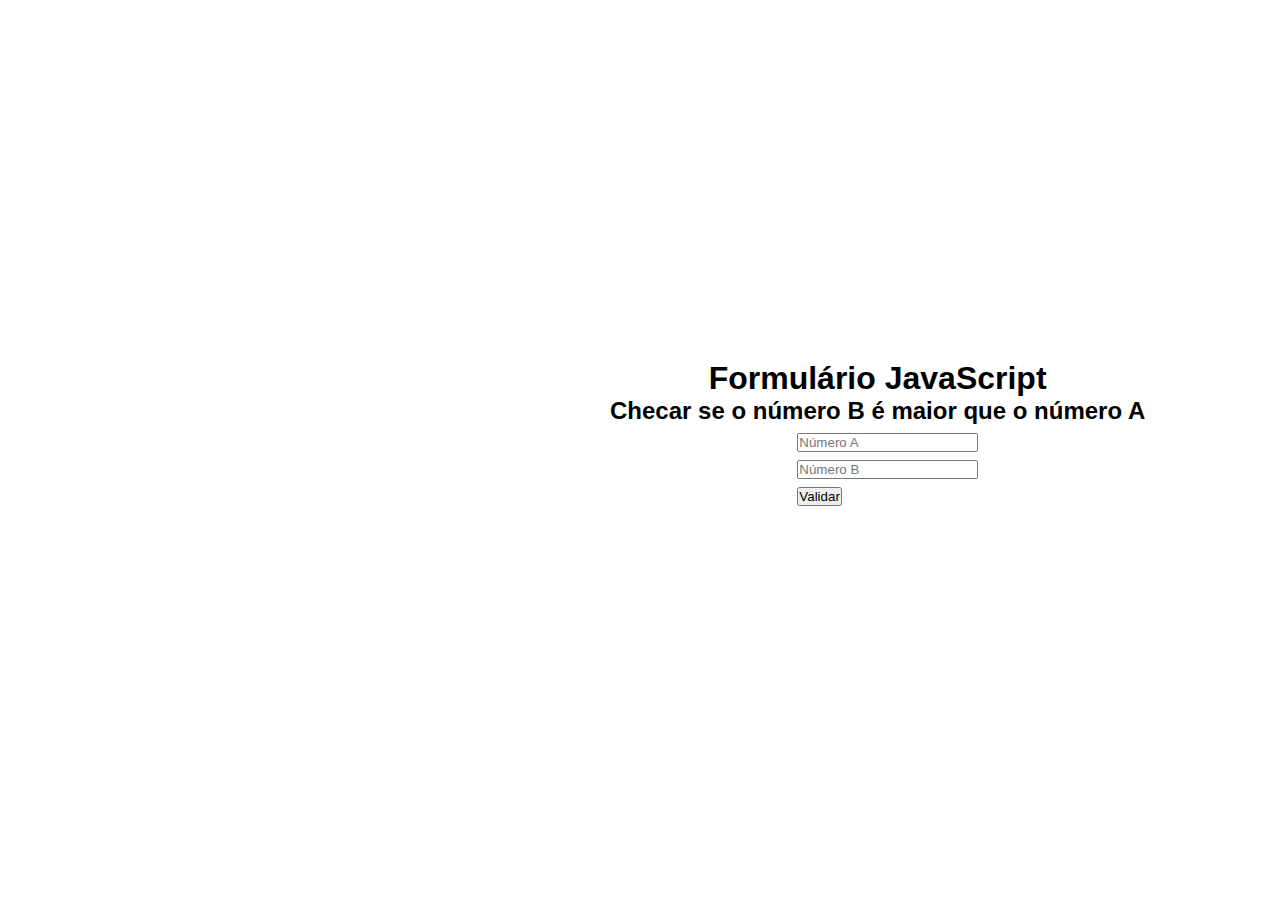
<file: index.html>
<!DOCTYPE html>
<html lang="pt-br">
<head>
    <meta charset="UTF-8">
    <meta name="viewport" content="width=device-width, initial-scale=1.0">
    <title>Formulario JS</title>
    <link rel="stylesheet" href="./main.css">
</head>
<body>
    <div class="container">
        <div class="item">
            <h1>Formulário JavaScript</h1>
            <h2>Checar se o número B é maior que o número A</h2>
            <form id="form-number">
                <input type="number"  id="numA" required placeholder="Número A">
                <input type="number" id="numB" placeholder="Número B">
                <button type="submit">Validar</button>
            </form>
        </div>
    </div>
    <script src="./main.js">
    </script>
</body>
</html>
</file>
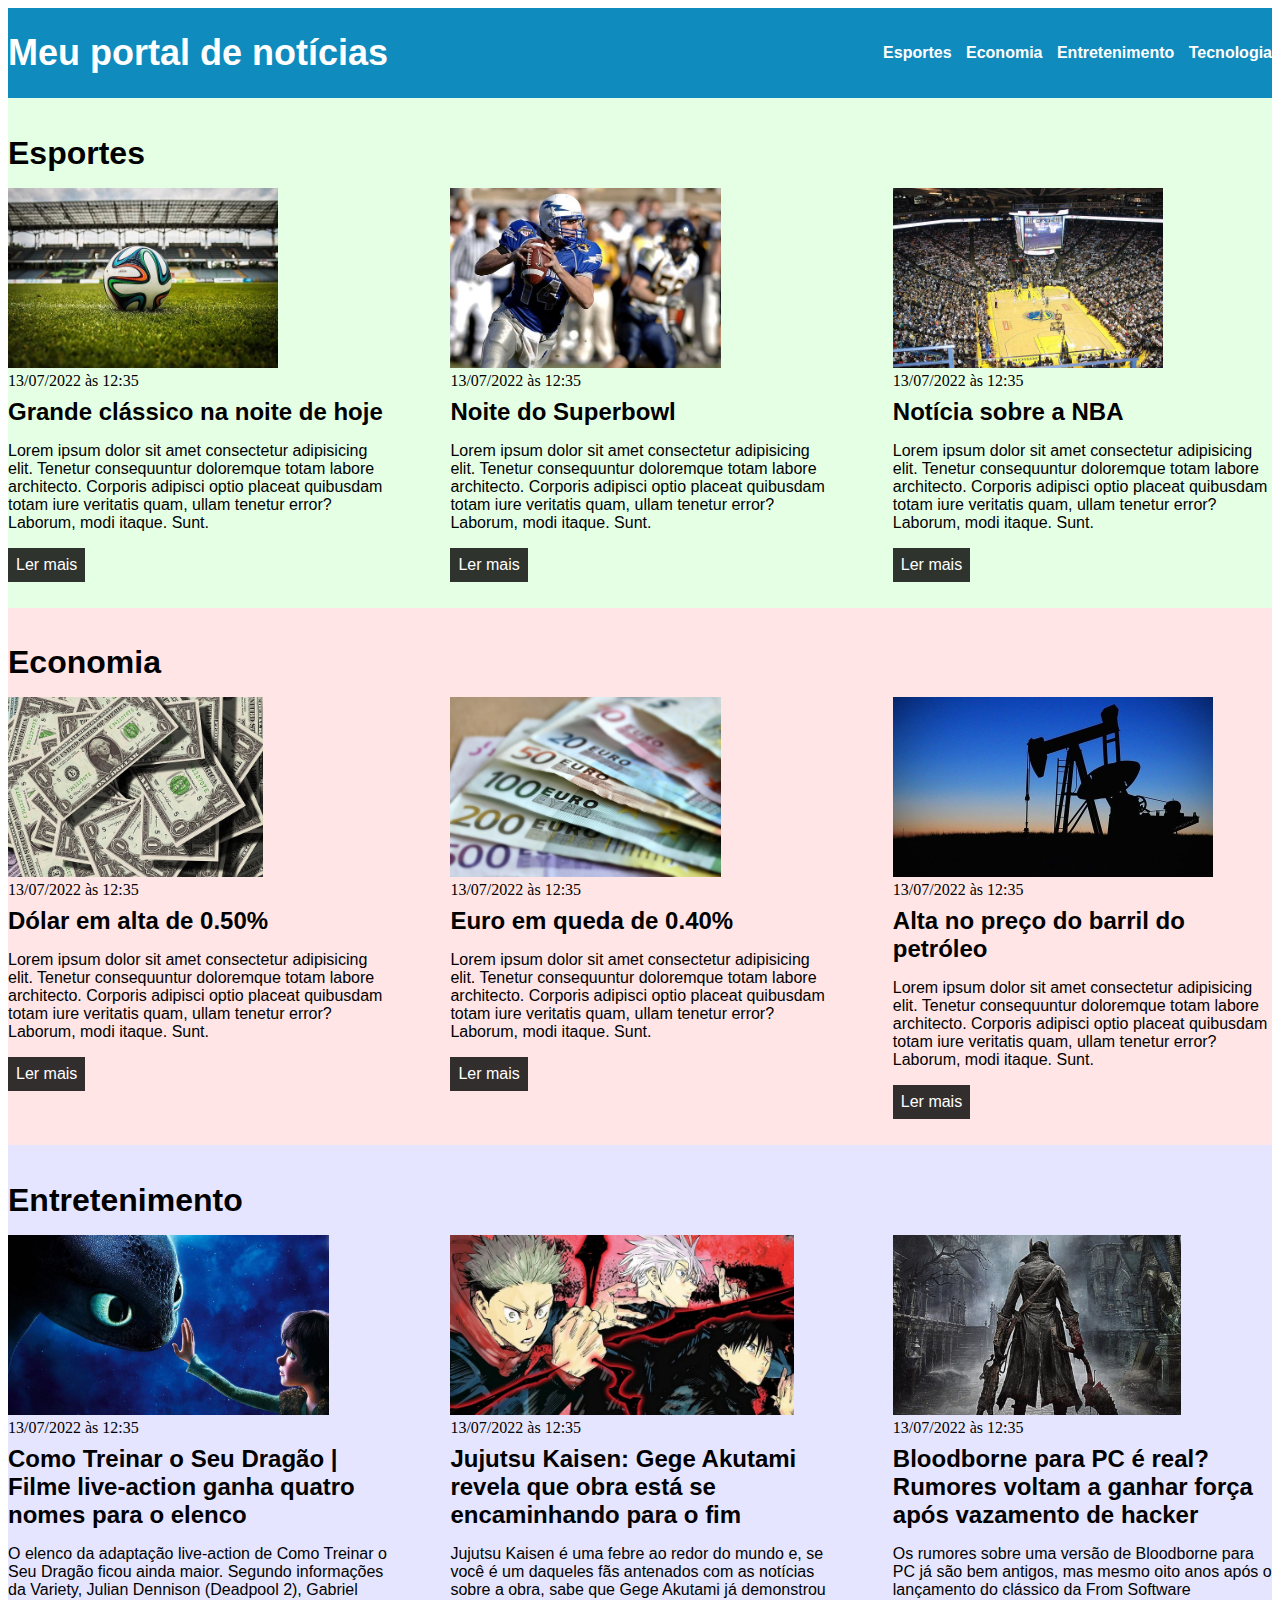
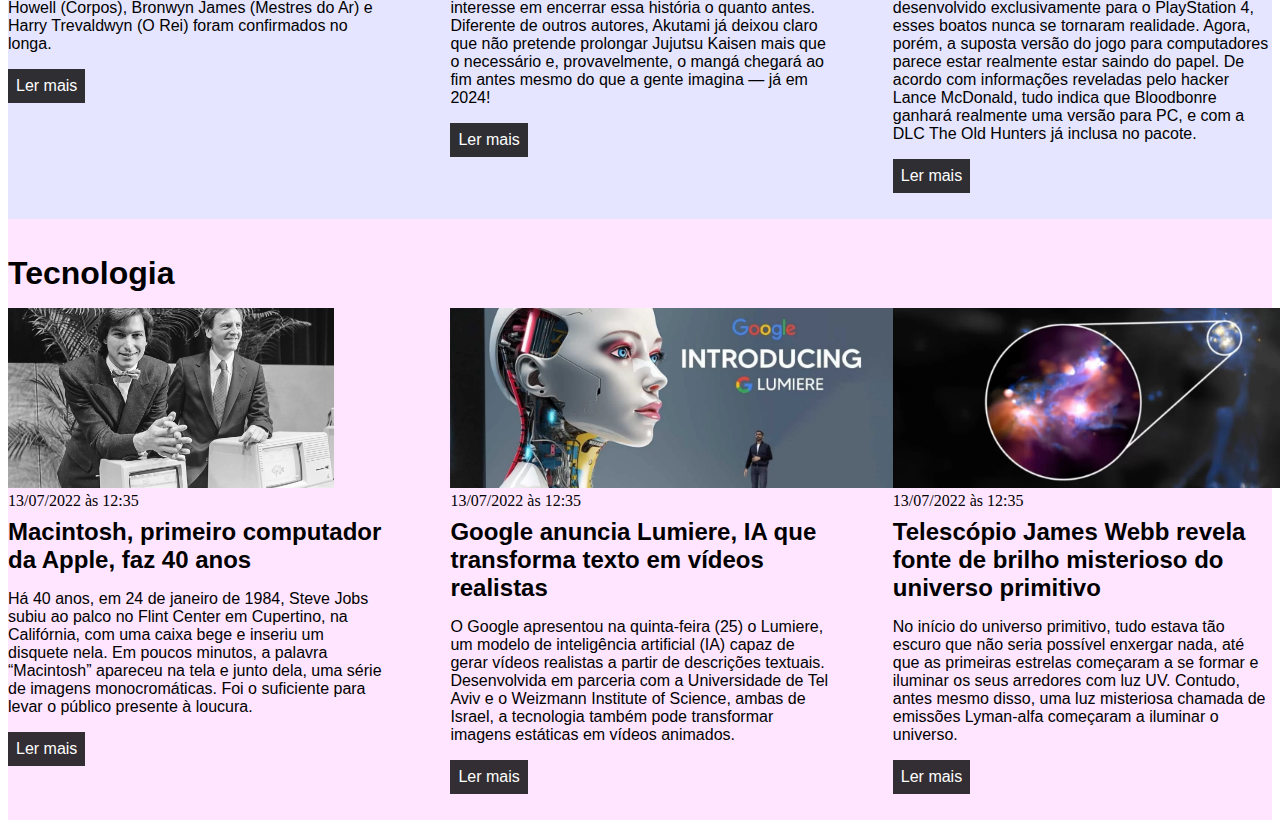
<file: css/index.html>
<!DOCTYPE html>
<html lang="pt-BR">
<head>
    <meta charset="UTF-8">
    <meta http-equiv="X-UA-Compatible" content="IE=edge">
    <meta name="viewport" content="width=device-width, initial-scale=1.0">
    <title>Meu portal de notícias</title>
    <link rel="stylesheet" href="./main.css" />
</head>
<body>
    <header class="menu">
        <div class="container">
        <h1>Meu portal de notícias</h1>
        <nav >
            <ul>
                <li>
                    <a href="#sports" title="Ir para a seção de esportes">Esportes</a>
                </li>
                <li>
                    <a href="#economy" title="Ir para a seção de notícias">Economia</a>
                </li>
                <li>
                    <a href="#entertain" title="Ir para a seção de entretenimento">Entretenimento</a>
                </li>
                <li>
                    <a href="#tech" title="Ir para a seção de tecnologia">Tecnologia</a>
                </li>
            </ul>
        </nav>
        </div>
    </header>
    <section id="sports">
        <div class="container">
            <h2>Esportes</h2>
        <div class="articles">
            <article>
                <img src="./imagens/futebol.jpg" alt="Bola de futebol no gramado" />
                <header>
                    <time>13/07/2022 às 12:35</time>
                </header>
                <h3>Grande clássico na noite de hoje</h3>
                <p>
                    Lorem ipsum dolor sit amet consectetur adipisicing elit. Tenetur consequuntur doloremque totam labore architecto. Corporis adipisci optio placeat quibusdam totam iure veritatis quam, ullam tenetur error? Laborum, modi itaque. Sunt.
                </p>
                <a href="#" title="Leia a notícia completa">Ler mais</a>
            </article>
            <article>
                <img src="./imagens/futebol-americano.jpg" alt="Jogador de futebol americano correndo com a bola na mão" />
                <header>
                    <time>13/07/2022 às 12:35</time>
                </header>
                <h3>Noite do Superbowl</h3>
                <p>
                    Lorem ipsum dolor sit amet consectetur adipisicing elit. Tenetur consequuntur doloremque totam labore architecto. Corporis adipisci optio placeat quibusdam totam iure veritatis quam, ullam tenetur error? Laborum, modi itaque. Sunt.
                </p>
                <a href="#" title="Leia a notícia completa">Ler mais</a>
            </article>
            <article>
                <img src="./imagens/basquete.jpg" title="Vista aérea de uma quadra de basquete" />
                <header>
                    <time>13/07/2022 às 12:35</time>
                </header>
                <h3>Notícia sobre a NBA</h3>
                <p>
                    Lorem ipsum dolor sit amet consectetur adipisicing elit. Tenetur consequuntur doloremque totam labore architecto. Corporis adipisci optio placeat quibusdam totam iure veritatis quam, ullam tenetur error? Laborum, modi itaque. Sunt.
                </p>
                <a href="#" title="Leia a notícia completa">Ler mais</a>
            </article>
        </div>
        </section>
        </div>
    <section id="economy">
        <div class="container">
            <h2>Economia</h2>
        <div class="articles">
            <article>
                <img src="./imagens/dolares.jpg" alt="Muitos dólares" />
                <header>
                    <time>13/07/2022 às 12:35</time>
                </header>
                <h3>Dólar em alta de 0.50%</h3>
                <p>
                    Lorem ipsum dolor sit amet consectetur adipisicing elit. Tenetur consequuntur doloremque totam labore architecto. Corporis adipisci optio placeat quibusdam totam iure veritatis quam, ullam tenetur error? Laborum, modi itaque. Sunt.
                </p>
                <a href="#" title="Leia a notícia completa">Ler mais</a>
            </article>
            <article>
                <img src="./imagens/euro.jpg" alt="Várias notas de euro" />
                <header>
                    <time>13/07/2022 às 12:35</time>
                </header>
                <h3>Euro em queda de 0.40%</h3>
                <p>
                    Lorem ipsum dolor sit amet consectetur adipisicing elit. Tenetur consequuntur doloremque totam labore architecto. Corporis adipisci optio placeat quibusdam totam iure veritatis quam, ullam tenetur error? Laborum, modi itaque. Sunt.
                </p>
                <a href="#" title="Leia a notícia completa">Ler mais</a>
            </article>
            <article>
                <img src="./imagens/petroleo.jpg" alt="Extração de petróleo" />
                <header>
                    <time>13/07/2022 às 12:35</time>
                </header>
                <h3>Alta no preço do barril do petróleo</h3>
                <p>
                    Lorem ipsum dolor sit amet consectetur adipisicing elit. Tenetur consequuntur doloremque totam labore architecto. Corporis adipisci optio placeat quibusdam totam iure veritatis quam, ullam tenetur error? Laborum, modi itaque. Sunt.
                </p>
                <a href="#" title="Leia a notícia completa">Ler mais</a>
            </article>
            </div>
        </section>
        <section id="entertain">
            <div class="container">
            <h2>Entretenimento</h2>
            <div class="articles">
                <article>
                    <img src="./imagens/como-treinar-seu-dragao-live-action.jpg" alt="Jovem toca o dragão" />
                    <header>
                        <time>13/07/2022 às 12:35</time>
                    </header>
                    <h3>Como Treinar o Seu Dragão | Filme live-action ganha quatro nomes para o elenco</h3>
                    <p>
                        O elenco da adaptação live-action de Como Treinar o Seu Dragão ficou ainda maior. Segundo informações da Variety, Julian Dennison (Deadpool 2), Gabriel Howell (Corpos), Bronwyn James (Mestres do Ar) e Harry Trevaldwyn (O Rei) foram confirmados no longa.
                    </p>
                    <a href="#" title="Leia a notícia completa">Ler mais</a>
                </article>
                <article>
                    <img src="./imagens/jujutsu_kaisen.jpg" alt="Feiticeiros Jujutsu" />
                    <header>
                        <time>13/07/2022 às 12:35</time>
                    </header>
                    <h3>Jujutsu Kaisen: Gege Akutami revela que obra está se encaminhando para o fim</h3>
                    <p>
                        Jujutsu Kaisen é uma febre ao redor do mundo e, se você é um daqueles fãs antenados com as notícias sobre a obra, sabe que Gege Akutami já demonstrou interesse em encerrar essa história o quanto antes. Diferente de outros autores, Akutami já deixou claro que não pretende prolongar Jujutsu Kaisen mais que o necessário e, provavelmente, o mangá chegará ao fim antes mesmo do que a gente imagina — já em 2024!
                    </p>
                    <a href="#" title="Leia a notícia completa">Ler mais</a>
                </article>
                <article>
                    <img src="./imagens/bloodborne.jpg" alt="O caçador" />
                    <header>
                        <time>13/07/2022 às 12:35</time>
                    </header>
                    <h3>Bloodborne para PC é real? Rumores voltam a ganhar força após vazamento de hacker</h3>
                    <p>
                        Os rumores sobre uma versão de Bloodborne para PC já são bem antigos, mas mesmo oito anos após o lançamento do clássico da From Software desenvolvido exclusivamente para o PlayStation 4, esses boatos nunca se tornaram realidade. Agora, porém, a suposta versão do jogo para computadores parece estar realmente estar saindo do papel. De acordo com informações reveladas pelo hacker Lance McDonald, tudo indica que Bloodbonre ganhará realmente uma versão para PC, e com a DLC The Old Hunters já inclusa no pacote.
                    </p>
                    <a href="#" title="Leia a notícia completa">Ler mais</a>
                </article>
            </div>
        </div>
        </div>
    </section>
    <section id="tech">
        <div class="container">
        <h2>Tecnologia</h2>
        <div class="articles">
            <article>
                <img src="./imagens/lancamento-macintosh-steve.webp" alt="Steve Jobs e o ex-CEO da Apple, John Sculley em 24 de janeiro de 1984, dia em que lançaram o Macintosh" />
                <header>
                    <time>13/07/2022 às 12:35</time>
                </header>
                <h3>Macintosh, primeiro computador da Apple, faz 40 anos</h3>
                <p>
                    Há 40 anos, em 24 de janeiro de 1984, Steve Jobs subiu ao palco no Flint Center em Cupertino, na Califórnia, com uma caixa bege e inseriu um disquete nela. Em poucos minutos, a palavra “Macintosh” apareceu na tela e junto dela, uma série de imagens monocromáticas. Foi o suficiente para levar o público presente à loucura.
                </p>
                <a href="#" title="Leia a notícia completa">Ler mais</a>
            </article>
            <article>
                <img src="./imagens/google_lumiere.webp" alt="Nova IA da Google" />
                <header>
                    <time>13/07/2022 às 12:35</time>
                </header>
                <h3>Google anuncia Lumiere, IA que transforma texto em vídeos realistas</h3>
                <p>
                    O Google apresentou na quinta-feira (25) o Lumiere, um modelo de inteligência artificial (IA) capaz de gerar vídeos realistas a partir de descrições textuais. Desenvolvida em parceria com a Universidade de Tel Aviv e o Weizmann Institute of Science, ambas de Israel, a tecnologia também pode transformar imagens estáticas em vídeos animados.
                </p>
                <a href="#" title="Leia a notícia completa">Ler mais</a>
            </article>
            <article>
                <img src="./imagens/webb.webp" alt="Imagem registrada pelo telescópio James Webb" />
                <header>
                    <time>13/07/2022 às 12:35</time>
                </header>
                <h3>Telescópio James Webb revela fonte de brilho misterioso do universo primitivo</h3>
                <p>
                    No início do universo primitivo, tudo estava tão escuro que não seria possível enxergar nada, até que as primeiras estrelas começaram a se formar e iluminar os seus arredores com luz UV. Contudo, antes mesmo disso, uma luz misteriosa chamada de emissões Lyman-alfa começaram a iluminar o universo.
                </p>
                <a href="#" title="Leia a notícia completa">Ler mais</a>
            </article>
        </div>
        </div>
    </section>
</body>
</html>
</file>
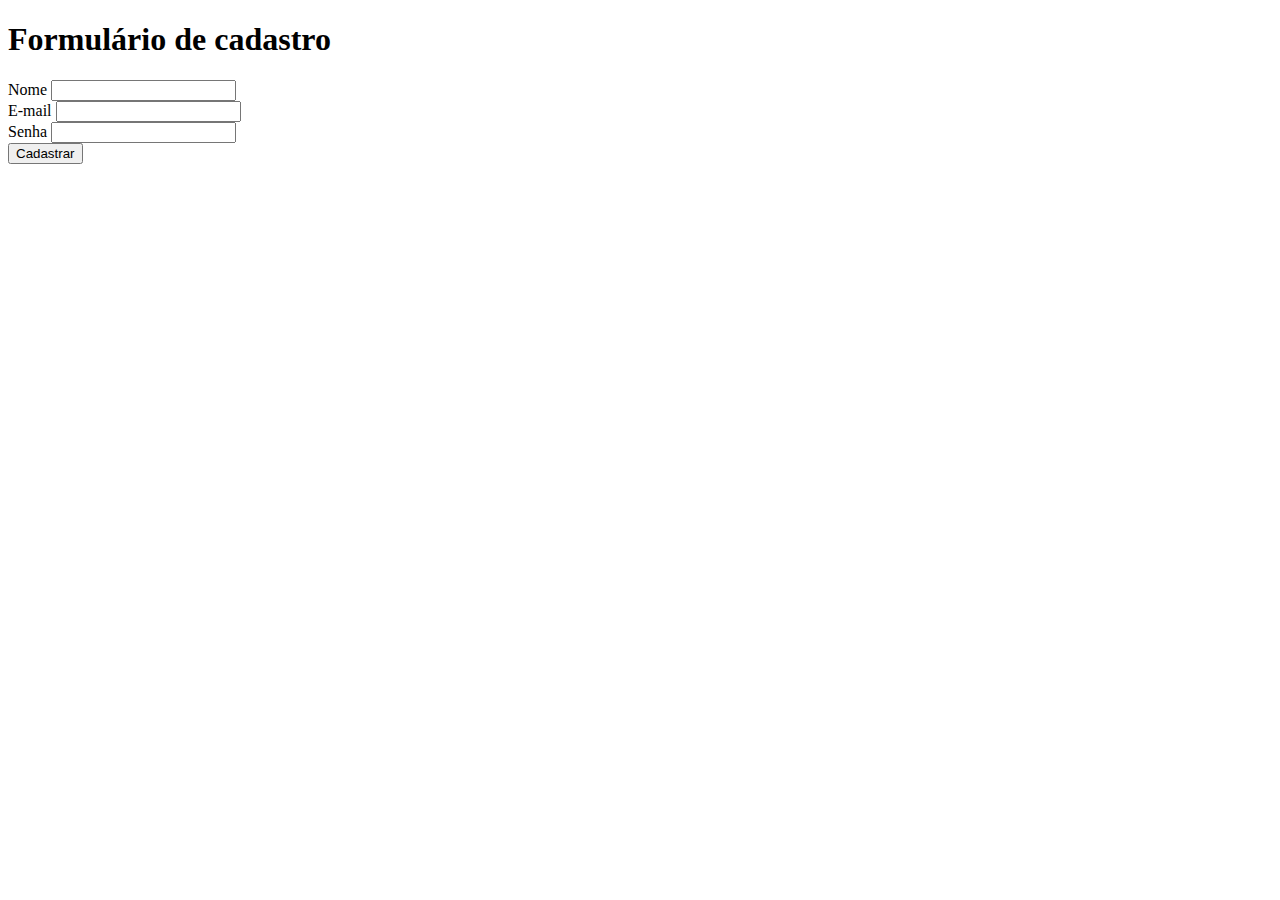
<file: cadastro.html>
<!DOCTYPE html>
<html lang="pt-BR">
<head>
    <meta charset="UTF-8">
    <meta name="viewport" content="width=device-width, initial-scale=1.0">
    <title>Cadastro</title>
</head>
<body>
    <h1>Formulário de cadastro</h1>
    <form>
        <label for="nome">Nome</label>
        <input type="text" id="nome">
        <br/>
        <label for="email">E-mail</label>
        <input type="email" id="email"> 
        <br/>
        <label for="password">Senha</label>
        <input type="password" id="password"> 
        <br/>
        <button type="submit">
            Cadastrar
        </button>
    </form>
    

    
</body>
</html>
</file>
<file: main.css>
* {
    box-sizing: border-box;
    margin: 0;
    padding: 0;
}

h1, h2{
    text-align: center;
    font-family:'Lucida Sans', 'Lucida Sans Regular', 'Lucida Grande', 'Lucida Sans Unicode', Geneva, Verdana, sans-serif
}

.container{
    display: flex;
    padding: 360px 240px 360px 240px;
    margin-left: 370px;
    width: 1366px;
    height: 768px;
}

form input, form button{
    display: block;
    margin: 8px 35%;
}
</file>
<file: css/main.css>
*  {
    box-sizing: border-box;
    margin: 1, 0, 0, 0;
    padding: 0;
}

body > header {
    background-color: rgb(15, 139, 189);
    color: white;
    font-family: Arial, Helvetica, sans-serif;
    
}

header h1 {
    font-size: 36px ;
    }

header li a{
    color: white;
    text-decoration: none;
    
}

header .container{
    display: flex;
    align-items:  center;
    justify-content: space-between;
}

header li {
    display: inline;
    font-family: Arial, Helvetica, sans-serif;
    font-weight: bold;
    margin-left: 10px;
}

.container{
    width: 1366;
    margin: 0 auto;
}

.articles{
    display: flex;
    flex-wrap: wrap;
    justify-content: space-between;
}

.articles article img{
    height: 180px;
}

.articles article{
    width: 30%;
}

section {
    padding: 10px 0;
}

section h2,
.articles article{
    margin-bottom: 16px;
}

.articles  article h3{
    margin-top: 8px;
    margin-bottom: 8px;
}

.articles article a{
    background-color: rgb(0 , 0, 0, 0.8);;
    color: white;
    padding: 8px;
    text-decoration: none;
    display: inline-block;
}

.articles article p,
.articles article a{
    font-family:Arial, Helvetica, sans-serif;
}

.articles article h3{
    font-size: 24px;
    font-family: Arial, Helvetica, sans-serif;
}


section h2{
    font-size: 32px;
    font-family: Arial, Helvetica, sans-serif;
}

.articles article a:hover{
    background-color: blue;
}

#sports{
    background-color: rgb(0 , 255 ,0 , 0.1);
}

#economy{
    background-color: rgba(255, 0, 0, 0.1);
}

#entertain{
    background-color: rgb(0 , 0 , 255 , 0.1);
}

#tech{
    background-color: rgba(255, 0, 255, 0.1);
}
</file>
